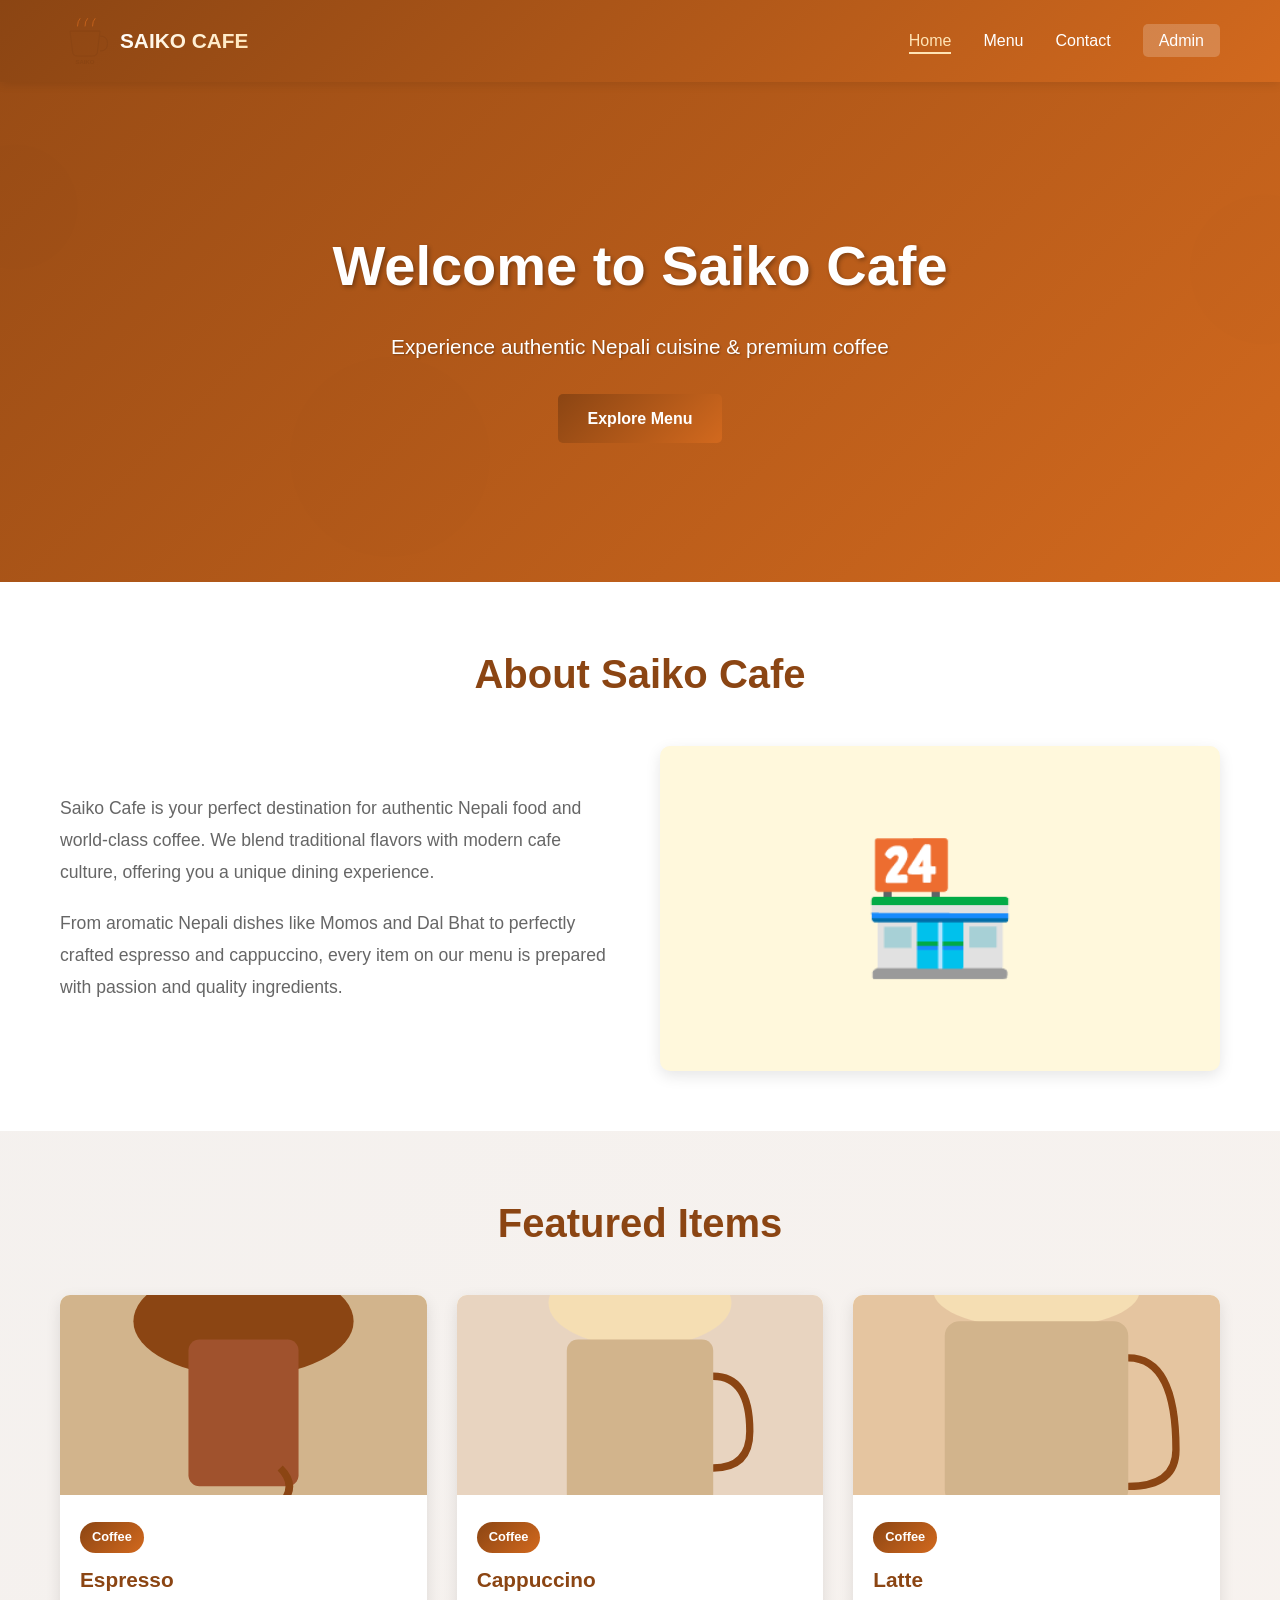
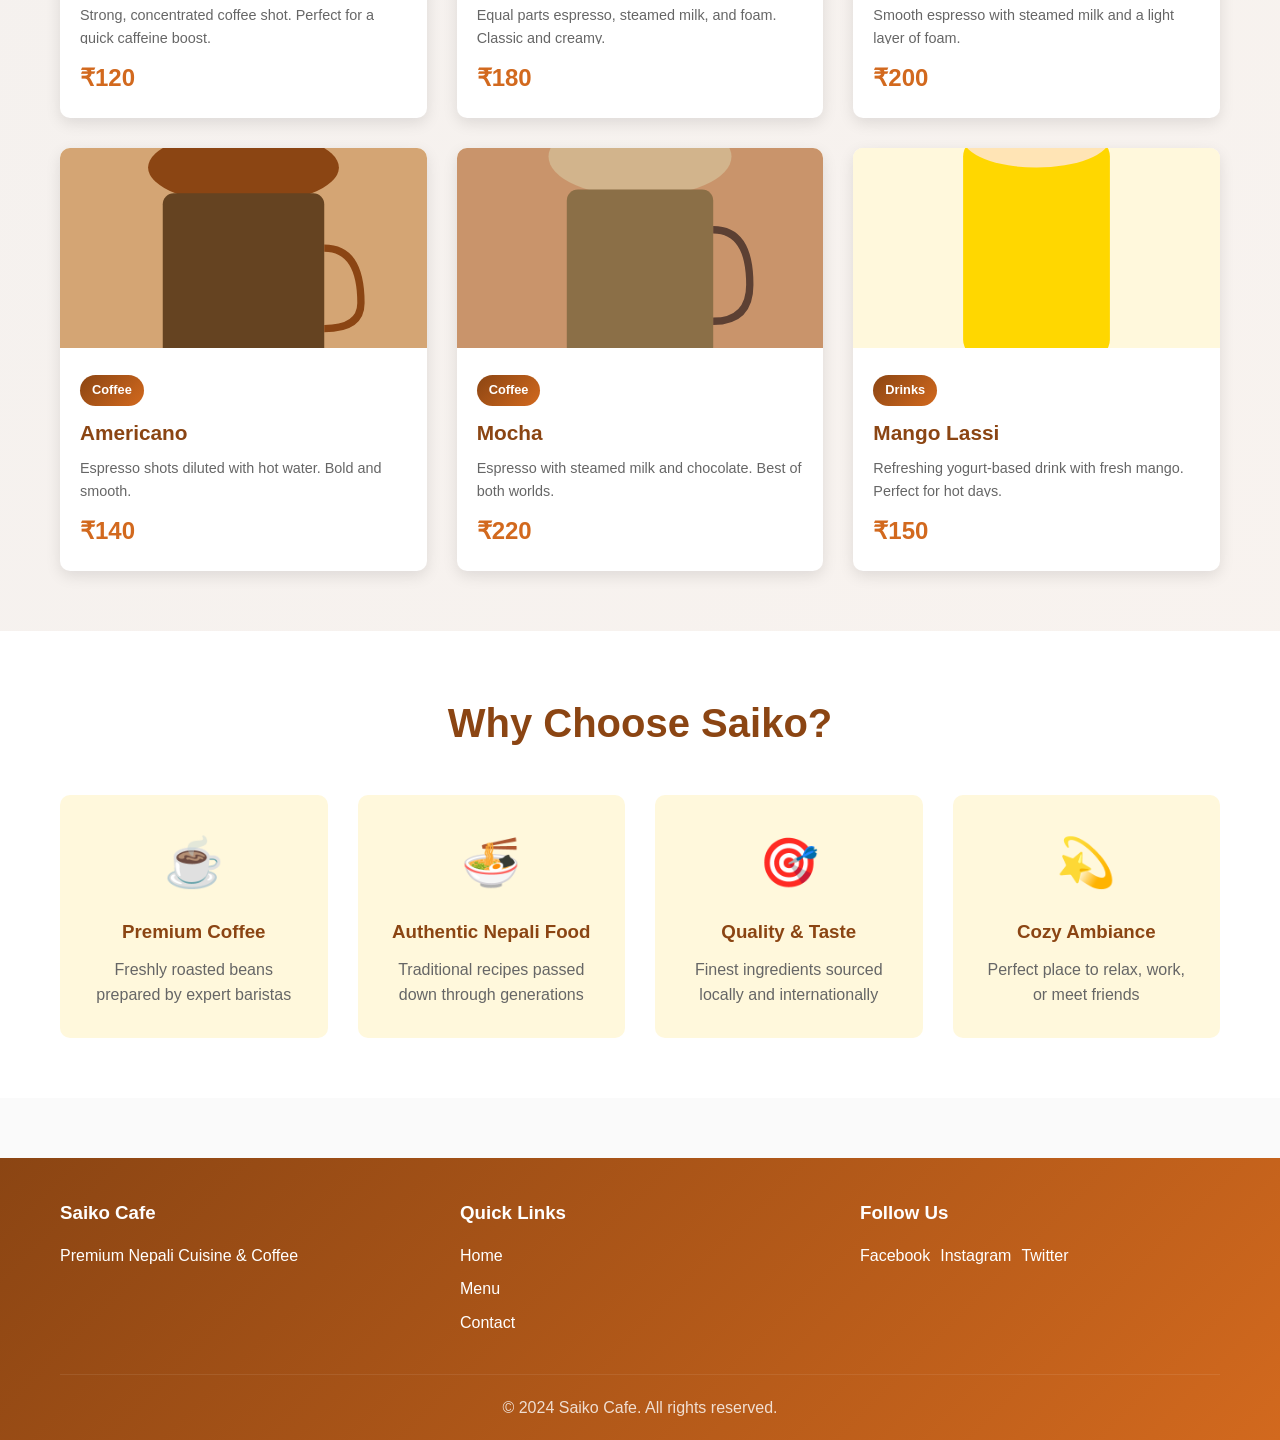
<file: index.html>
<!DOCTYPE html>
<html lang="en">
<head>
    <meta charset="UTF-8">
    <meta name="viewport" content="width=device-width, initial-scale=1.0">
    <title>Saiko Cafe - Premium Nepali Coffee & Cuisine</title>
    <link rel="stylesheet" href="style.css">
</head>
<body>
    <!-- Navigation Bar -->
    <nav class="navbar">
        <div class="nav-container">
            <div class="logo-container">
                <svg class="logo" viewBox="0 0 100 100" xmlns="http://www.w3.org/2000/svg">
                    <!-- Coffee cup icon -->
                    <path d="M 20 30 L 25 70 Q 25 80 35 80 L 65 80 Q 75 80 75 70 L 80 30 Z" fill="none" stroke="#8B4513" stroke-width="2"/>
                    <path d="M 20 30 L 80 30" stroke="#8B4513" stroke-width="2"/>
                    <!-- Handle -->
                    <path d="M 80 40 Q 95 40 95 55 Q 95 70 80 70" fill="none" stroke="#8B4513" stroke-width="2"/>
                    <!-- Steam -->
                    <path d="M 35 20 Q 35 10 40 5" fill="none" stroke="#D2691E" stroke-width="1.5" stroke-linecap="round"/>
                    <path d="M 50 20 Q 50 10 55 5" fill="none" stroke="#D2691E" stroke-width="1.5" stroke-linecap="round"/>
                    <path d="M 65 20 Q 65 10 70 5" fill="none" stroke="#D2691E" stroke-width="1.5" stroke-linecap="round"/>
                    <!-- Text -->
                    <text x="50" y="95" text-anchor="middle" font-size="12" font-weight="bold" fill="#8B4513">SAIKO</text>
                </svg>
                <span class="cafe-name">SAIKO CAFE</span>
            </div>
            <ul class="nav-menu">
                <li><a href="#home" class="nav-link active">Home</a></li>
                <li><a href="menu.html" class="nav-link">Menu</a></li>
                <li><a href="contact.html" class="nav-link">Contact</a></li>
                <li><a href="admin.html" class="nav-link admin-link">Admin</a></li>
            </ul>
            <div class="hamburger">
                <span></span>
                <span></span>
                <span></span>
            </div>
        </div>
    </nav>

    <!-- Hero Section -->
    <section id="home" class="hero">
        <div class="hero-content">
            <h1>Welcome to Saiko Cafe</h1>
            <p>Experience authentic Nepali cuisine & premium coffee</p>
            <a href="menu.html" class="btn btn-primary">Explore Menu</a>
        </div>
    </section>

    <!-- About Section -->
    <section class="about">
        <div class="container">
            <h2>About Saiko Cafe</h2>
            <div class="about-content">
                <div class="about-text">
                    <p>Saiko Cafe is your perfect destination for authentic Nepali food and world-class coffee. We blend traditional flavors with modern cafe culture, offering you a unique dining experience.</p>
                    <p>From aromatic Nepali dishes like Momos and Dal Bhat to perfectly crafted espresso and cappuccino, every item on our menu is prepared with passion and quality ingredients.</p>
                </div>
                <div class="about-image">
                    <div class="placeholder-image">🏪</div>
                </div>
            </div>
        </div>
    </section>

    <!-- Featured Menu Preview -->
    <section class="featured">
        <div class="container">
            <h2>Featured Items</h2>
            <div id="featured-items" class="menu-grid">
                <!-- Dynamically populated -->
            </div>
        </div>
    </section>

    <!-- Why Choose Us -->
    <section class="why-choose">
        <div class="container">
            <h2>Why Choose Saiko?</h2>
            <div class="features">
                <div class="feature-card">
                    <div class="feature-icon">☕</div>
                    <h3>Premium Coffee</h3>
                    <p>Freshly roasted beans prepared by expert baristas</p>
                </div>
                <div class="feature-card">
                    <div class="feature-icon">🍜</div>
                    <h3>Authentic Nepali Food</h3>
                    <p>Traditional recipes passed down through generations</p>
                </div>
                <div class="feature-card">
                    <div class="feature-icon">🎯</div>
                    <h3>Quality & Taste</h3>
                    <p>Finest ingredients sourced locally and internationally</p>
                </div>
                <div class="feature-card">
                    <div class="feature-icon">💫</div>
                    <h3>Cozy Ambiance</h3>
                    <p>Perfect place to relax, work, or meet friends</p>
                </div>
            </div>
        </div>
    </section>

    <!-- Footer -->
    <footer class="footer">
        <div class="container">
            <div class="footer-content">
                <div class="footer-section">
                    <h3>Saiko Cafe</h3>
                    <p>Premium Nepali Cuisine & Coffee</p>
                </div>
                <div class="footer-section">
                    <h3>Quick Links</h3>
                    <ul>
                        <li><a href="#home">Home</a></li>
                        <li><a href="menu.html">Menu</a></li>
                        <li><a href="contact.html">Contact</a></li>
                    </ul>
                </div>
                <div class="footer-section">
                    <h3>Follow Us</h3>
                    <div class="social-links">
                        <a href="#">Facebook</a>
                        <a href="#">Instagram</a>
                        <a href="#">Twitter</a>
                    </div>
                </div>
            </div>
            <div class="footer-bottom">
                <p>&copy; 2024 Saiko Cafe. All rights reserved.</p>
            </div>
        </div>
    </footer>

    <script src="data.js"></script>
    <script src="script.js"></script>
</body>
</html>
</file>
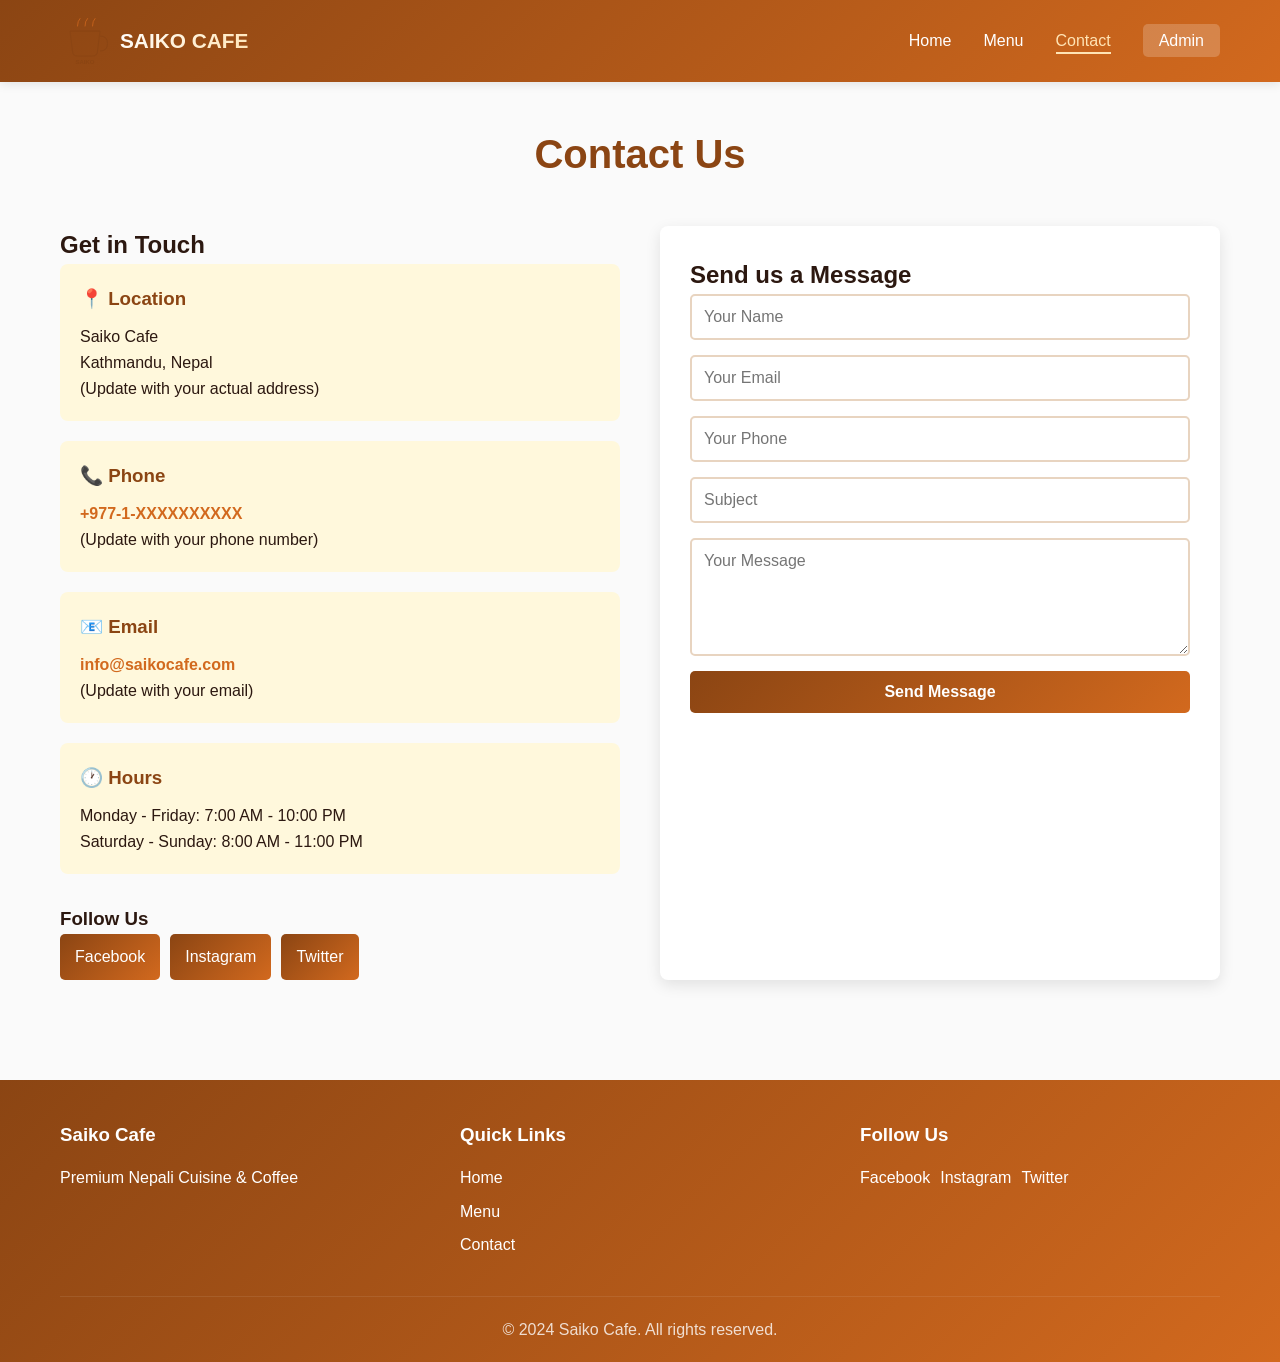
<file: contact.html>
<!DOCTYPE html>
<html lang="en">
<head>
    <meta charset="UTF-8">
    <meta name="viewport" content="width=device-width, initial-scale=1.0">
    <title>Contact - Saiko Cafe</title>
    <link rel="stylesheet" href="style.css">
</head>
<body>
    <!-- Navigation Bar -->
    <nav class="navbar">
        <div class="nav-container">
            <div class="logo-container">
                <svg class="logo" viewBox="0 0 100 100" xmlns="http://www.w3.org/2000/svg">
                    <path d="M 20 30 L 25 70 Q 25 80 35 80 L 65 80 Q 75 80 75 70 L 80 30 Z" fill="none" stroke="#8B4513" stroke-width="2"/>
                    <path d="M 20 30 L 80 30" stroke="#8B4513" stroke-width="2"/>
                    <path d="M 80 40 Q 95 40 95 55 Q 95 70 80 70" fill="none" stroke="#8B4513" stroke-width="2"/>
                    <path d="M 35 20 Q 35 10 40 5" fill="none" stroke="#D2691E" stroke-width="1.5" stroke-linecap="round"/>
                    <path d="M 50 20 Q 50 10 55 5" fill="none" stroke="#D2691E" stroke-width="1.5" stroke-linecap="round"/>
                    <path d="M 65 20 Q 65 10 70 5" fill="none" stroke="#D2691E" stroke-width="1.5" stroke-linecap="round"/>
                    <text x="50" y="95" text-anchor="middle" font-size="12" font-weight="bold" fill="#8B4513">SAIKO</text>
                </svg>
                <span class="cafe-name">SAIKO CAFE</span>
            </div>
            <ul class="nav-menu">
                <li><a href="index.html" class="nav-link">Home</a></li>
                <li><a href="menu.html" class="nav-link">Menu</a></li>
                <li><a href="contact.html" class="nav-link active">Contact</a></li>
                <li><a href="admin.html" class="nav-link admin-link">Admin</a></li>
            </ul>
            <div class="hamburger">
                <span></span>
                <span></span>
                <span></span>
            </div>
        </div>
    </nav>

    <!-- Contact Section -->
    <section class="contact-page">
        <div class="container">
            <h1>Contact Us</h1>
            
            <div class="contact-content">
                <div class="contact-info">
                    <h2>Get in Touch</h2>
                    
                    <div class="info-box">
                        <h3>📍 Location</h3>
                        <p>Saiko Cafe<br>
                        Kathmandu, Nepal<br>
                        (Update with your actual address)</p>
                    </div>

                    <div class="info-box">
                        <h3>📞 Phone</h3>
                        <p><a href="tel:+977-XXXXXXXXXX">+977-1-XXXXXXXXXX</a><br>
                        (Update with your phone number)</p>
                    </div>

                    <div class="info-box">
                        <h3>📧 Email</h3>
                        <p><a href="mailto:info@saikocafe.com">info@saikocafe.com</a><br>
                        (Update with your email)</p>
                    </div>

                    <div class="info-box">
                        <h3>🕐 Hours</h3>
                        <p>Monday - Friday: 7:00 AM - 10:00 PM<br>
                        Saturday - Sunday: 8:00 AM - 11:00 PM</p>
                    </div>

                    <div class="social-section">
                        <h3>Follow Us</h3>
                        <div class="social-links">
                            <a href="#" class="social-btn">Facebook</a>
                            <a href="#" class="social-btn">Instagram</a>
                            <a href="#" class="social-btn">Twitter</a>
                        </div>
                    </div>
                </div>

                <div class="contact-form-box">
                    <h2>Send us a Message</h2>
                    <form id="contactForm" class="contact-form">
                        <div class="form-group">
                            <input type="text" id="name" placeholder="Your Name" required>
                        </div>
                        <div class="form-group">
                            <input type="email" id="email" placeholder="Your Email" required>
                        </div>
                        <div class="form-group">
                            <input type="tel" id="phone" placeholder="Your Phone">
                        </div>
                        <div class="form-group">
                            <input type="text" id="subject" placeholder="Subject" required>
                        </div>
                        <div class="form-group">
                            <textarea id="message" placeholder="Your Message" rows="5" required></textarea>
                        </div>
                        <button type="submit" class="btn btn-primary">Send Message</button>
                    </form>
                    <div id="formMessage" class="form-message"></div>
                </div>
            </div>
        </div>
    </section>

    <!-- Footer -->
    <footer class="footer">
        <div class="container">
            <div class="footer-content">
                <div class="footer-section">
                    <h3>Saiko Cafe</h3>
                    <p>Premium Nepali Cuisine & Coffee</p>
                </div>
                <div class="footer-section">
                    <h3>Quick Links</h3>
                    <ul>
                        <li><a href="index.html">Home</a></li>
                        <li><a href="menu.html">Menu</a></li>
                        <li><a href="contact.html">Contact</a></li>
                    </ul>
                </div>
                <div class="footer-section">
                    <h3>Follow Us</h3>
                    <div class="social-links">
                        <a href="#">Facebook</a>
                        <a href="#">Instagram</a>
                        <a href="#">Twitter</a>
                    </div>
                </div>
            </div>
            <div class="footer-bottom">
                <p>&copy; 2024 Saiko Cafe. All rights reserved.</p>
            </div>
        </div>
    </footer>

    <script src="script.js"></script>
</body>
</html>
</file>
<file: style.css>
/* ===== Global Styles ===== */
* {
    margin: 0;
    padding: 0;
    box-sizing: border-box;
}

:root {
    --primary-color: #8B4513;
    --secondary-color: #D2691E;
    --accent-color: #CD853F;
    --bg-light: #FFF8DC;
    --text-dark: #2C1810;
    --text-light: #666;
    --border-color: #E8D4C0;
}

body {
    font-family: 'Segoe UI', Tahoma, Geneva, Verdana, sans-serif;
    line-height: 1.6;
    color: var(--text-dark);
    background-color: #fafafa;
}

/* ===== Container ===== */
.container {
    max-width: 1200px;
    margin: 0 auto;
    padding: 0 20px;
}

/* ===== Navigation Bar ===== */
.navbar {
    background: linear-gradient(135deg, var(--primary-color), var(--secondary-color));
    color: white;
    padding: 1rem 0;
    box-shadow: 0 2px 10px rgba(0, 0, 0, 0.1);
    position: sticky;
    top: 0;
    z-index: 1000;
}

.nav-container {
    display: flex;
    justify-content: space-between;
    align-items: center;
    max-width: 1200px;
    margin: 0 auto;
    padding: 0 20px;
}

.logo-container {
    display: flex;
    align-items: center;
    gap: 10px;
    font-weight: bold;
    font-size: 1.3rem;
}

.logo {
    width: 50px;
    height: 50px;
}

.cafe-name {
    background: linear-gradient(135deg, #fff, #FFE4B5);
    -webkit-background-clip: text;
    -webkit-text-fill-color: transparent;
    background-clip: text;
}

.nav-menu {
    display: flex;
    list-style: none;
    gap: 2rem;
}

.nav-link {
    color: white;
    text-decoration: none;
    transition: all 0.3s ease;
    font-weight: 500;
    position: relative;
}

.nav-link:hover,
.nav-link.active {
    color: #FFE4B5;
}

.nav-link.active::after {
    content: '';
    position: absolute;
    bottom: -5px;
    left: 0;
    right: 0;
    height: 2px;
    background: #FFE4B5;
}

.admin-link {
    background: rgba(255, 255, 255, 0.2);
    padding: 0.5rem 1rem;
    border-radius: 5px;
    transition: all 0.3s ease;
}

.admin-link:hover {
    background: rgba(255, 255, 255, 0.3);
}

.hamburger {
    display: none;
    flex-direction: column;
    cursor: pointer;
}

.hamburger span {
    width: 25px;
    height: 3px;
    background: white;
    margin: 5px 0;
    transition: 0.3s;
    border-radius: 3px;
}

/* ===== Hero Section ===== */
.hero {
    background: linear-gradient(135deg, rgba(139, 69, 19, 0.8), rgba(210, 105, 30, 0.8)), 
                url('data:image/svg+xml,%3Csvg xmlns=%22http://www.w3.org/2000/svg%22 viewBox=%220 0 1200 400%22%3E%3Crect fill=%22%23D2691E%22 width=%221200%22 height=%22400%22/%3E%3Ccircle cx=%22100%22 cy=%22100%22 r=%2250%22 fill=%22%238B4513%22 opacity=%220.1%22/%3E%3Ccircle cx=%22400%22 cy=%22300%22 r=%2280%22 fill=%22%238B4513%22 opacity=%220.1%22/%3E%3Ccircle cx=%221100%22 cy=%22150%22 r=%2260%22 fill=%22%238B4513%22 opacity=%220.1%22/%3E%3C/svg%3E');
    background-size: cover;
    background-position: center;
    color: white;
    padding: 120px 20px;
    text-align: center;
    min-height: 500px;
    display: flex;
    align-items: center;
    justify-content: center;
}

.hero-content h1 {
    font-size: 3.5rem;
    margin-bottom: 20px;
    text-shadow: 2px 2px 4px rgba(0, 0, 0, 0.3);
    animation: slideInDown 0.8s ease;
}

.hero-content p {
    font-size: 1.3rem;
    margin-bottom: 30px;
    text-shadow: 1px 1px 2px rgba(0, 0, 0, 0.3);
    animation: slideInUp 0.8s ease;
}

@keyframes slideInDown {
    from {
        opacity: 0;
        transform: translateY(-30px);
    }
    to {
        opacity: 1;
        transform: translateY(0);
    }
}

@keyframes slideInUp {
    from {
        opacity: 0;
        transform: translateY(30px);
    }
    to {
        opacity: 1;
        transform: translateY(0);
    }
}

/* ===== Buttons ===== */
.btn {
    padding: 12px 30px;
    border: none;
    border-radius: 5px;
    cursor: pointer;
    font-size: 1rem;
    font-weight: 600;
    transition: all 0.3s ease;
    text-decoration: none;
    display: inline-block;
}

.btn-primary {
    background: linear-gradient(135deg, var(--primary-color), var(--secondary-color));
    color: white;
}

.btn-primary:hover {
    transform: translateY(-2px);
    box-shadow: 0 5px 15px rgba(139, 69, 19, 0.3);
}

.btn-secondary {
    background: var(--accent-color);
    color: white;
}

.btn-secondary:hover {
    background: var(--primary-color);
    transform: translateY(-2px);
}

.btn-outline {
    background: transparent;
    color: var(--primary-color);
    border: 2px solid var(--primary-color);
}

.btn-outline:hover {
    background: var(--primary-color);
    color: white;
}

/* ===== About Section ===== */
.about {
    padding: 60px 20px;
    background: white;
}

.about h2 {
    text-align: center;
    font-size: 2.5rem;
    margin-bottom: 40px;
    color: var(--primary-color);
}

.about-content {
    display: grid;
    grid-template-columns: 1fr 1fr;
    gap: 40px;
    align-items: center;
}

.about-text p {
    font-size: 1.1rem;
    margin-bottom: 20px;
    color: var(--text-light);
    line-height: 1.8;
}

.placeholder-image {
    font-size: 8rem;
    text-align: center;
    background: var(--bg-light);
    padding: 60px;
    border-radius: 10px;
    box-shadow: 0 5px 15px rgba(0, 0, 0, 0.1);
}

/* ===== Featured Section ===== */
.featured {
    padding: 60px 20px;
    background: linear-gradient(135deg, rgba(139, 69, 19, 0.05), rgba(210, 105, 30, 0.05));
}

.featured h2,
.why-choose h2 {
    text-align: center;
    font-size: 2.5rem;
    margin-bottom: 40px;
    color: var(--primary-color);
}

/* ===== Menu Grid ===== */
.menu-grid {
    display: grid;
    grid-template-columns: repeat(auto-fill, minmax(280px, 1fr));
    gap: 30px;
    margin-top: 30px;
}

.menu-card {
    background: white;
    border-radius: 10px;
    overflow: hidden;
    box-shadow: 0 5px 15px rgba(0, 0, 0, 0.1);
    transition: all 0.3s ease;
    cursor: pointer;
}

.menu-card:hover {
    transform: translateY(-8px);
    box-shadow: 0 10px 25px rgba(139, 69, 19, 0.2);
}

.menu-card-image {
    width: 100%;
    height: 200px;
    object-fit: cover;
    background: var(--bg-light);
}

.menu-card-content {
    padding: 20px;
}

.menu-card-category {
    display: inline-block;
    background: linear-gradient(135deg, var(--primary-color), var(--secondary-color));
    color: white;
    padding: 5px 12px;
    border-radius: 20px;
    font-size: 0.8rem;
    font-weight: 600;
    margin-bottom: 10px;
    text-transform: capitalize;
}

.menu-card-name {
    font-size: 1.3rem;
    color: var(--primary-color);
    margin-bottom: 8px;
}

.menu-card-description {
    color: var(--text-light);
    font-size: 0.9rem;
    margin-bottom: 15px;
    height: 2.8em;
    overflow: hidden;
}

.menu-card-price {
    font-size: 1.5rem;
    color: var(--secondary-color);
    font-weight: bold;
}

/* ===== Features Section ===== */
.why-choose {
    padding: 60px 20px;
    background: white;
}

.features {
    display: grid;
    grid-template-columns: repeat(auto-fit, minmax(250px, 1fr));
    gap: 30px;
}

.feature-card {
    text-align: center;
    padding: 30px;
    background: var(--bg-light);
    border-radius: 10px;
    transition: all 0.3s ease;
}

.feature-card:hover {
    transform: translateY(-5px);
    box-shadow: 0 10px 25px rgba(139, 69, 19, 0.1);
}

.feature-icon {
    font-size: 3rem;
    margin-bottom: 15px;
}

.feature-card h3 {
    color: var(--primary-color);
    margin-bottom: 10px;
}

.feature-card p {
    color: var(--text-light);
}

/* ===== Menu Page ===== */
.menu-page {
    padding: 40px 20px;
    min-height: calc(100vh - 200px);
}

.menu-page h1 {
    text-align: center;
    color: var(--primary-color);
    font-size: 2.5rem;
    margin-bottom: 40px;
}

.menu-controls {
    display: flex;
    flex-wrap: wrap;
    gap: 20px;
    margin-bottom: 40px;
    align-items: center;
    justify-content: center;
}

.search-box {
    padding: 12px 20px;
    border: 2px solid var(--border-color);
    border-radius: 5px;
    font-size: 1rem;
    flex: 1;
    min-width: 200px;
    max-width: 400px;
    transition: all 0.3s ease;
}

.search-box:focus {
    outline: none;
    border-color: var(--primary-color);
    box-shadow: 0 0 10px rgba(139, 69, 19, 0.1);
}

.filter-buttons {
    display: flex;
    gap: 10px;
    flex-wrap: wrap;
}

.filter-btn {
    padding: 10px 20px;
    border: 2px solid var(--border-color);
    background: white;
    color: var(--primary-color);
    border-radius: 5px;
    cursor: pointer;
    transition: all 0.3s ease;
    font-weight: 600;
}

.filter-btn:hover,
.filter-btn.active {
    background: linear-gradient(135deg, var(--primary-color), var(--secondary-color));
    color: white;
    border-color: transparent;
}

/* ===== Modal ===== */
.modal {
    display: none;
    position: fixed;
    z-index: 2000;
    left: 0;
    top: 0;
    width: 100%;
    height: 100%;
    background: rgba(0, 0, 0, 0.5);
    animation: fadeIn 0.3s ease;
}

@keyframes fadeIn {
    from { opacity: 0; }
    to { opacity: 1; }
}

.modal.show {
    display: flex;
    align-items: center;
    justify-content: center;
}

.modal-content {
    background: white;
    padding: 30px;
    border-radius: 10px;
    box-shadow: 0 10px 40px rgba(0, 0, 0, 0.3);
    max-width: 600px;
    width: 90%;
    max-height: 90vh;
    overflow-y: auto;
    position: relative;
    animation: slideIn 0.3s ease;
}

@keyframes slideIn {
    from {
        opacity: 0;
        transform: scale(0.9);
    }
    to {
        opacity: 1;
        transform: scale(1);
    }
}

.close {
    position: absolute;
    right: 20px;
    top: 15px;
    font-size: 2rem;
    cursor: pointer;
    color: var(--text-light);
    transition: all 0.3s ease;
}

.close:hover {
    color: var(--primary-color);
}

.modal-body {
    display: grid;
    grid-template-columns: 1fr 1fr;
    gap: 30px;
}

.modal-image {
    width: 100%;
    height: 250px;
    object-fit: cover;
    border-radius: 8px;
    background: var(--bg-light);
}

.modal-details h2 {
    color: var(--primary-color);
    margin-bottom: 10px;
}

.modal-category {
    display: inline-block;
    background: var(--accent-color);
    color: white;
    padding: 5px 12px;
    border-radius: 20px;
    font-size: 0.8rem;
    font-weight: 600;
    margin-bottom: 15px;
    text-transform: capitalize;
}

.modal-price-section {
    margin: 20px 0;
}

.modal-price {
    font-size: 2rem;
    color: var(--secondary-color);
    font-weight: bold;
}

/* ===== Contact Page ===== */
.contact-page {
    padding: 40px 20px;
    min-height: calc(100vh - 200px);
}

.contact-page h1 {
    text-align: center;
    color: var(--primary-color);
    font-size: 2.5rem;
    margin-bottom: 40px;
}

.contact-content {
    display: grid;
    grid-template-columns: 1fr 1fr;
    gap: 40px;
}

.info-box {
    background: var(--bg-light);
    padding: 20px;
    border-radius: 8px;
    margin-bottom: 20px;
}

.info-box h3 {
    color: var(--primary-color);
    margin-bottom: 10px;
}

.info-box a {
    color: var(--secondary-color);
    text-decoration: none;
    font-weight: 600;
}

.info-box a:hover {
    text-decoration: underline;
}

.social-section {
    margin-top: 30px;
}

.social-links {
    display: flex;
    gap: 10px;
    flex-wrap: wrap;
}

.social-btn {
    padding: 10px 15px;
    background: linear-gradient(135deg, var(--primary-color), var(--secondary-color));
    color: white;
    text-decoration: none;
    border-radius: 5px;
    transition: all 0.3s ease;
}

.social-btn:hover {
    transform: translateY(-2px);
    box-shadow: 0 5px 15px rgba(139, 69, 19, 0.3);
}

/* ===== Contact Form ===== */
.contact-form-box {
    background: white;
    padding: 30px;
    border-radius: 8px;
    box-shadow: 0 5px 15px rgba(0, 0, 0, 0.1);
}

.contact-form {
    display: flex;
    flex-direction: column;
    gap: 15px;
}

.form-group {
    display: flex;
    flex-direction: column;
}

.form-group label {
    margin-bottom: 5px;
    color: var(--primary-color);
    font-weight: 600;
}

.form-group input,
.form-group textarea,
.form-group select {
    padding: 12px;
    border: 2px solid var(--border-color);
    border-radius: 5px;
    font-size: 1rem;
    font-family: inherit;
    transition: all 0.3s ease;
}

.form-group input:focus,
.form-group textarea:focus,
.form-group select:focus {
    outline: none;
    border-color: var(--primary-color);
    box-shadow: 0 0 10px rgba(139, 69, 19, 0.1);
}

.form-group textarea {
    resize: vertical;
    min-height: 100px;
}

.form-message {
    padding: 15px;
    border-radius: 5px;
    margin-top: 10px;
    display: none;
}

.form-message.success {
    background: #d4edda;
    color: #155724;
    border: 1px solid #c3e6cb;
    display: block;
}

.form-message.error {
    background: #f8d7da;
    color: #721c24;
    border: 1px solid #f5c6cb;
    display: block;
}

/* ===== Footer ===== */
.footer {
    background: linear-gradient(135deg, var(--primary-color), var(--secondary-color));
    color: white;
    padding: 40px 20px 20px;
    margin-top: 60px;
}

.footer-content {
    display: grid;
    grid-template-columns: repeat(auto-fit, minmax(250px, 1fr));
    gap: 40px;
    margin-bottom: 30px;
    max-width: 1200px;
    margin-left: auto;
    margin-right: auto;
}

.footer-section h3 {
    margin-bottom: 15px;
}

.footer-section ul {
    list-style: none;
}

.footer-section ul li {
    margin-bottom: 8px;
}

.footer-section a {
    color: white;
    text-decoration: none;
    transition: all 0.3s ease;
}

.footer-section a:hover {
    color: #FFE4B5;
    margin-left: 5px;
}

.footer-bottom {
    text-align: center;
    padding-top: 20px;
    border-top: 1px solid rgba(255, 255, 255, 0.1);
    opacity: 0.8;
}

/* ===== Responsive Design ===== */
@media (max-width: 768px) {
    .nav-menu {
        display: none;
        position: absolute;
        top: 60px;
        left: 0;
        width: 100%;
        background: linear-gradient(135deg, var(--primary-color), var(--secondary-color));
        flex-direction: column;
        padding: 20px;
        gap: 1rem;
    }

    .nav-menu.active {
        display: flex;
    }

    .hamburger {
        display: flex;
    }

    .hero-content h1 {
        font-size: 2rem;
    }

    .hero-content p {
        font-size: 1rem;
    }

    .about-content,
    .contact-content,
    .modal-body {
        grid-template-columns: 1fr;
    }

    .menu-grid {
        grid-template-columns: repeat(auto-fill, minmax(250px, 1fr));
    }

    .menu-controls {
        flex-direction: column;
    }

    .search-box {
        max-width: 100%;
    }

    .filter-buttons {
        justify-content: center;
    }

    h1 {
        font-size: 1.8rem;
    }

    h2 {
        font-size: 1.5rem;
    }
}

@media (max-width: 480px) {
    .logo-container {
        gap: 5px;
    }

    .logo {
        width: 40px;
        height: 40px;
    }

    .cafe-name {
        font-size: 0.9rem;
    }

    .hero-content h1 {
        font-size: 1.5rem;
    }

    .hero-content p {
        font-size: 0.9rem;
    }

    .menu-grid {
        grid-template-columns: 1fr;
    }

    .modal-content {
        padding: 20px;
    }

    .modal-body {
        gap: 20px;
    }

    .contact-form-box {
        padding: 20px;
    }
}
</file>
